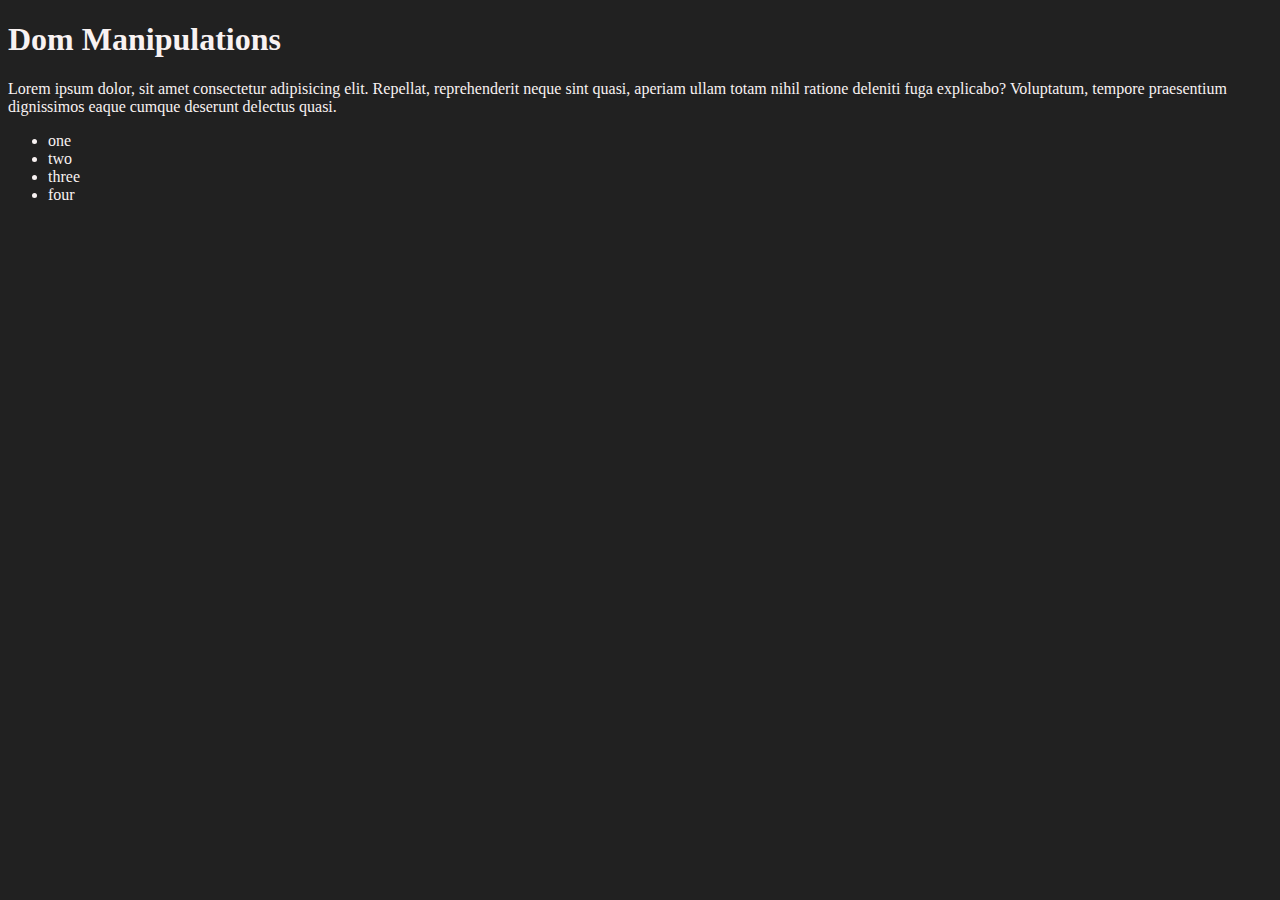
<file: dom/index.html>
<!DOCTYPE html>
<html lang="en">
<head>
    <meta charset="UTF-8">
    <style>
        .bg-color{
            background: #212121;
        }
        .paragraph,.list{
            color: #f8f2f2;
        }
        #id1{
            color: #f8f2f2;
        }
    </style>

    <title>Dom model</title>
</head>
<body class="bg-color">
    <h1 id="id1" class="heading" >Dom Manipulations</h1>
    <div class="paragraph" id="par">
    <p>Lorem ipsum dolor, sit amet consectetur adipisicing elit. Repellat, reprehenderit neque sint quasi, 
        aperiam ullam totam nihil ratione deleniti fuga explicabo? Voluptatum, 
        tempore praesentium dignissimos eaque cumque deserunt delectus quasi.</p>
    </div>
    <div class="list">
        <ul>
            <li>one</li>
            <li>two</li>
            <li>three</li>
            <li>four</li>
        </ul>
    </div>
</body>
</html>
</file>
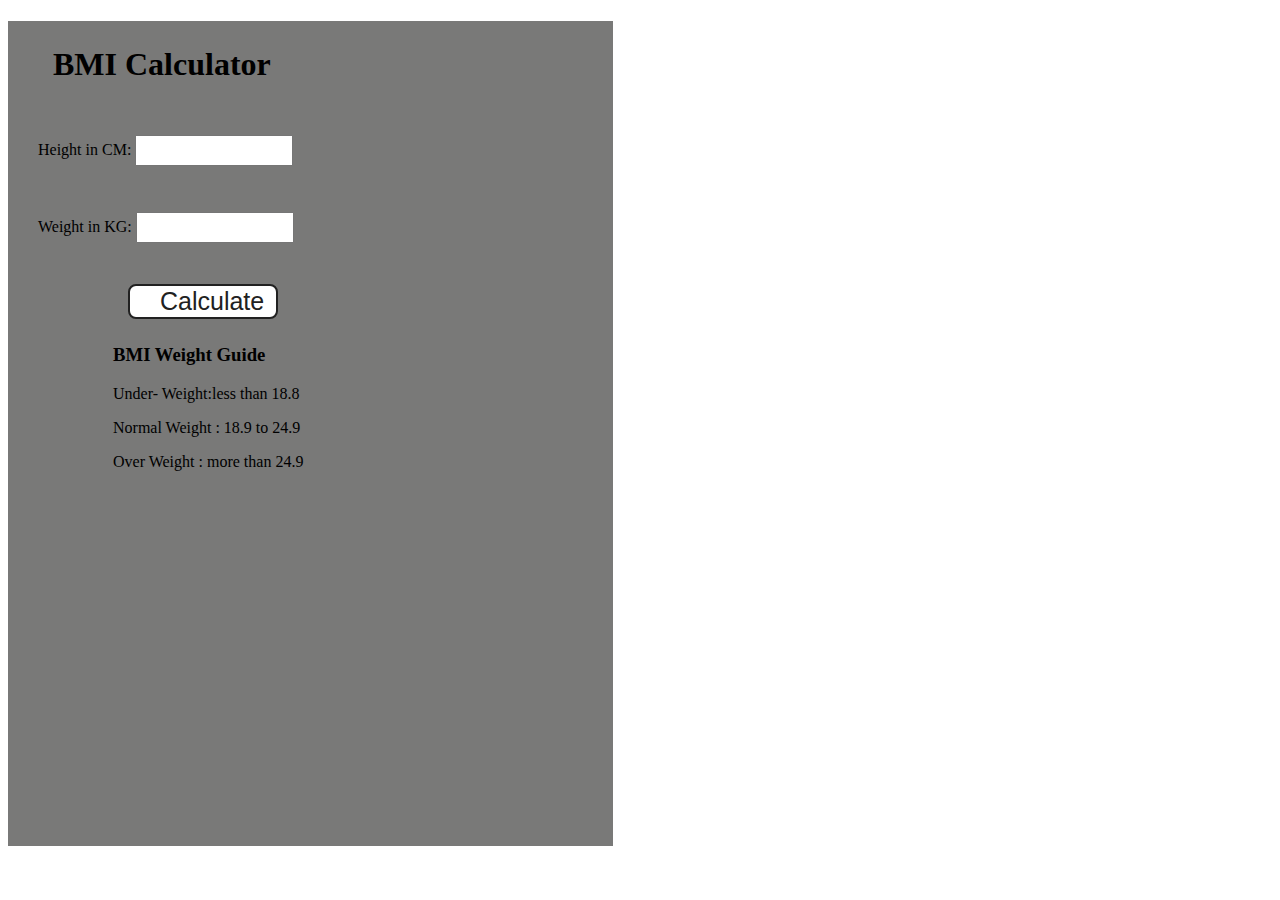
<file: projects/bmi calculator/index.html>
<!DOCTYPE html>
<html lang="en">

<head>
    <meta charset="UTF-8">
    <meta name="viewport" content="width=device-width, initial-scale=1.0">
    <title>Document</title>
    <link rel="stylesheet" href="style.css">
</head>

<body>
    <div class="container">
        <h1> BMI Calculator</h1>
        <form>
            <p><label>Height in CM: </label><input type="text" id="height" /></p>
            <p><label>Weight in KG: </label><input type="text" id="weight" /></p>
            <button> Calculate</button>
        </form>
        <div id="results" style="color:#241e24"></div>
        <div id="weight-guide">
            <h3> BMI Weight Guide</h3>
            <p> Under- Weight:less than 18.8</p>
            <p> Normal Weight : 18.9 to 24.9</p>
            <p> Over Weight : more than 24.9</p>
        </div>
    </div>
</body>
<script src="jss.js"></script>

</html>
</file>
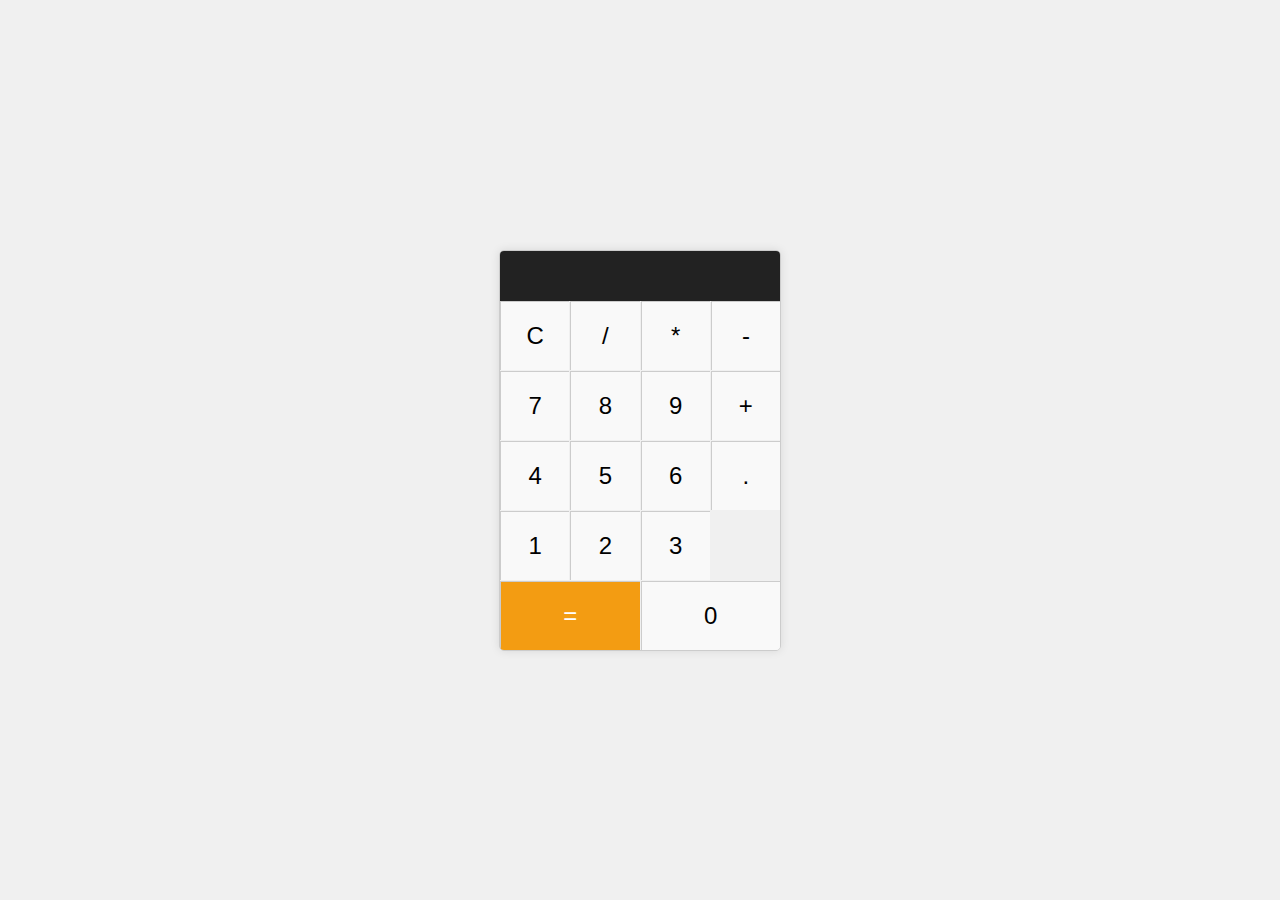
<file: projects/calculator/index.html>
<!DOCTYPE html>
<html lang="en">
<head>
    <meta charset="UTF-8">
    <meta name="viewport" content="width=device-width, initial-scale=1.0">
    <title>Calculator</title>
    <link rel="stylesheet" href="style.css">
</head>
<body>
    <div class="calculator">
        <div class="display" id="display"></div>
        <div class="buttons">
            <button class="btn" onclick="clearDisplay()">C</button>
            <button class="btn" onclick="appendToDisplay('/')">/</button>
            <button class="btn" onclick="appendToDisplay('*')">*</button>
            <button class="btn" onclick="appendToDisplay('-')">-</button>
            <button class="btn" onclick="appendToDisplay('7')">7</button>
            <button class="btn" onclick="appendToDisplay('8')">8</button>
            <button class="btn" onclick="appendToDisplay('9')">9</button>
            <button class="btn" onclick="appendToDisplay('+')">+</button>
            <button class="btn" onclick="appendToDisplay('4')">4</button>
            <button class="btn" onclick="appendToDisplay('5')">5</button>
            <button class="btn" onclick="appendToDisplay('6')">6</button>
            <button class="btn" onclick="appendToDisplay('.')">.</button>
            <button class="btn" onclick="appendToDisplay('1')">1</button>
            <button class="btn" onclick="appendToDisplay('2')">2</button>
            <button class="btn" onclick="appendToDisplay('3')">3</button>
            <button class="btn equal" onclick="calculate()">=</button>
            <button class="btn" onclick="appendToDisplay('0')" id="zero">0</button>
        </div>
    </div>
    <script src="script.js">
        const display=document.querySelector(".display");
        function appendToDisplay(n){
            Console.log(n)
    display.innerHtml=n
}
    </script>
</body>
</html>
</file>
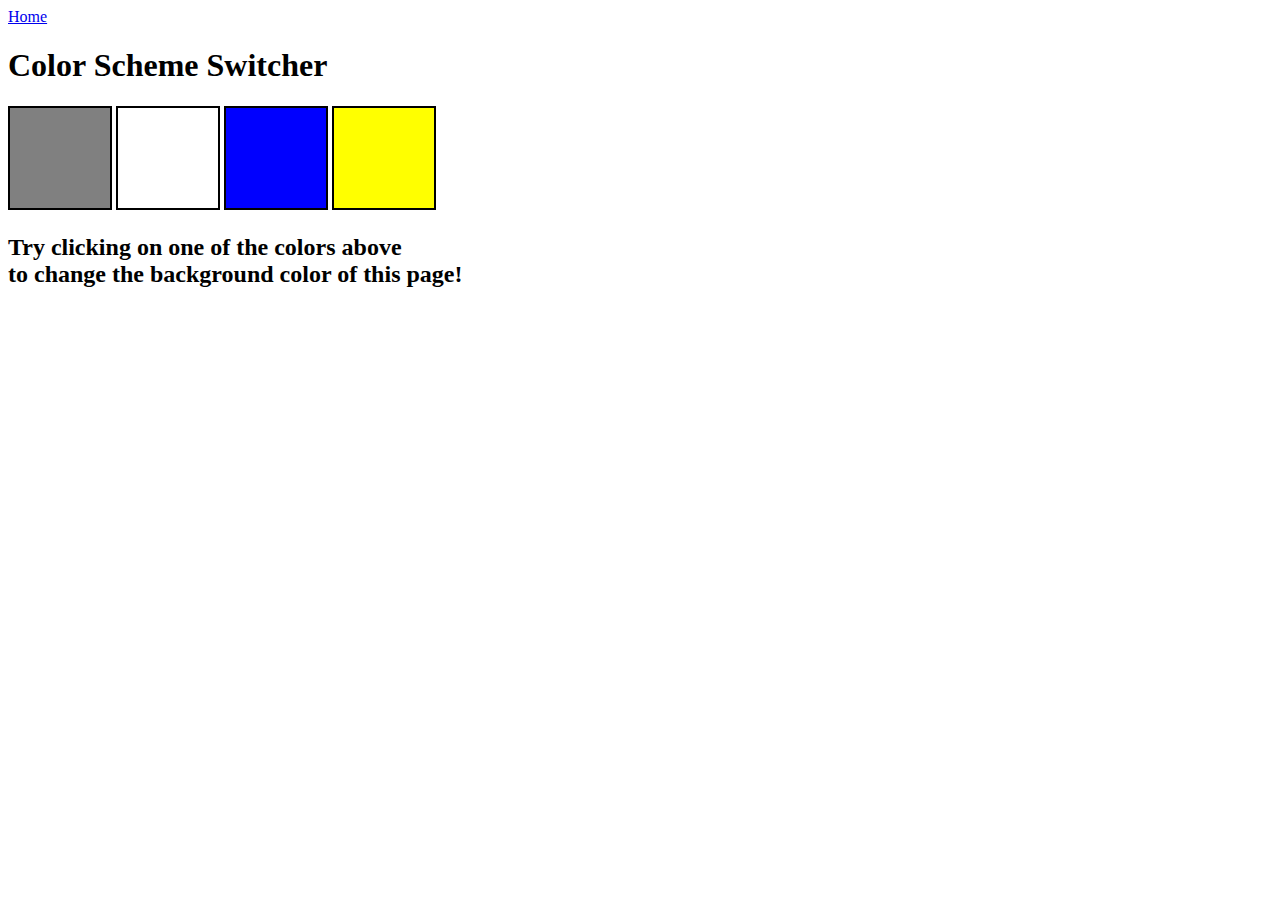
<file: projects/color-changer/index.html>
<!DOCTYPE html>
<html lang="en">
  <head>
    <meta charset="UTF-8" />
    <meta name="viewport" content="width=device-width, initial-scale=1.0" />
    <meta http-equiv="X-UA-Compatible" content="ie=edge" />
    <link rel="stylesheet" href="style.css" />
    <!-- <link rel="stylesheet" href="../styles.css" /> -->
    <title>JavaScript Background Color Switcher</title>
  </head>
  <body>
    <nav>
      <a href="/" aria-current="page">Home</a>
      
    </nav>
    
      <h1>Color Scheme Switcher</h1>
      <span class="button" id="grey"></span>
      <span class="button" id="white"></span>
      <span class="button" id="blue"></span>
      <span class="button" id="yellow"></span>
      <h2>
        Try clicking on one of the colors above
        <span>to change the background color of this page!</span>
      </h2>
    </div>
    <script src="jss.js"></script>
  </body>
</html>
</file>
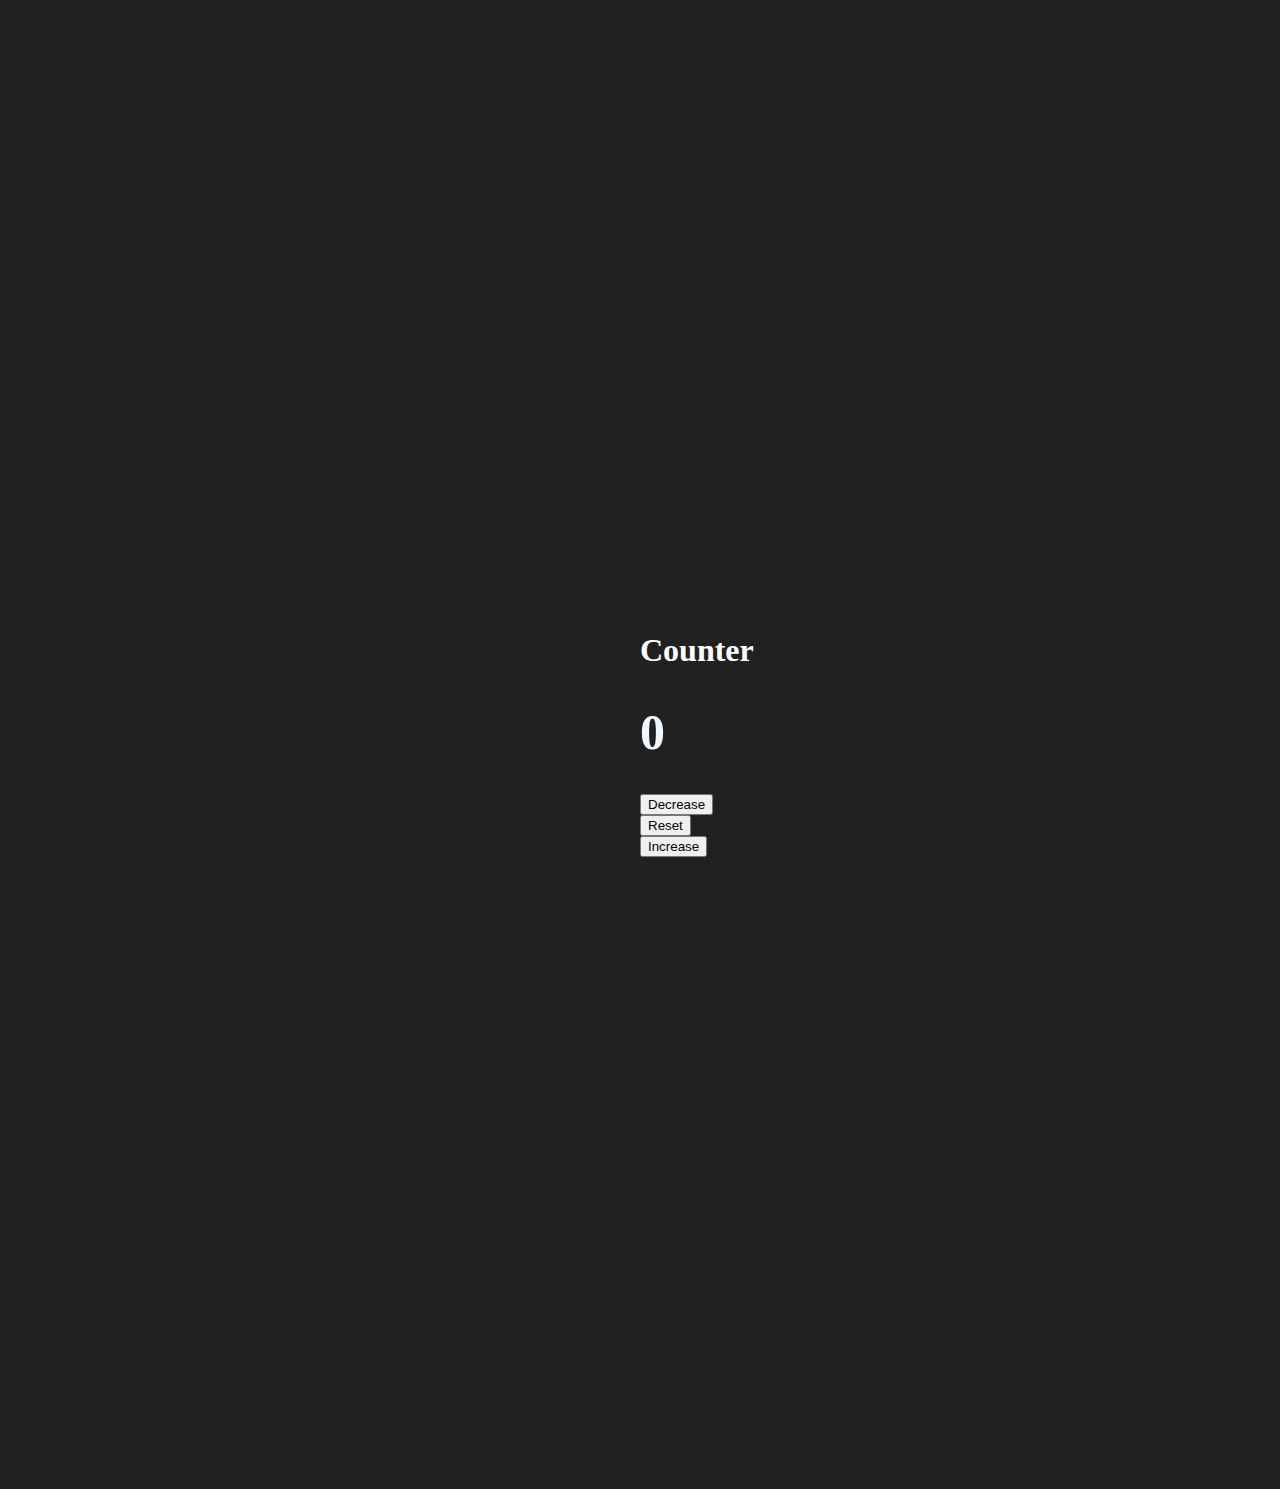
<file: projects/counter/index.html>
<!DOCTYPE html>
<html lang="en">
<head>
    <meta charset="UTF-8">
    <meta name="viewport" content="width=device-width, initial-scale=1.0">
    <title>Document</title>
    <style>
        body{
             background-color: #212121;
        }
        div{
            margin: 50%;
        }
    </style>
</head>
<body>
    <div>
        <h1 style="color:white;">
            Counter
        </h1>
        <h1 id="number" style="color: aliceblue;font-size: 50px;">0</h1>
        <span>
            <button id="dec">Decrease</button>
            <button id="reset">Reset</button>
            <button id ="Inc">Increase</button>
        </span>
    </div>
</body>
<script src="jss.js"></script>
</html>
</file>
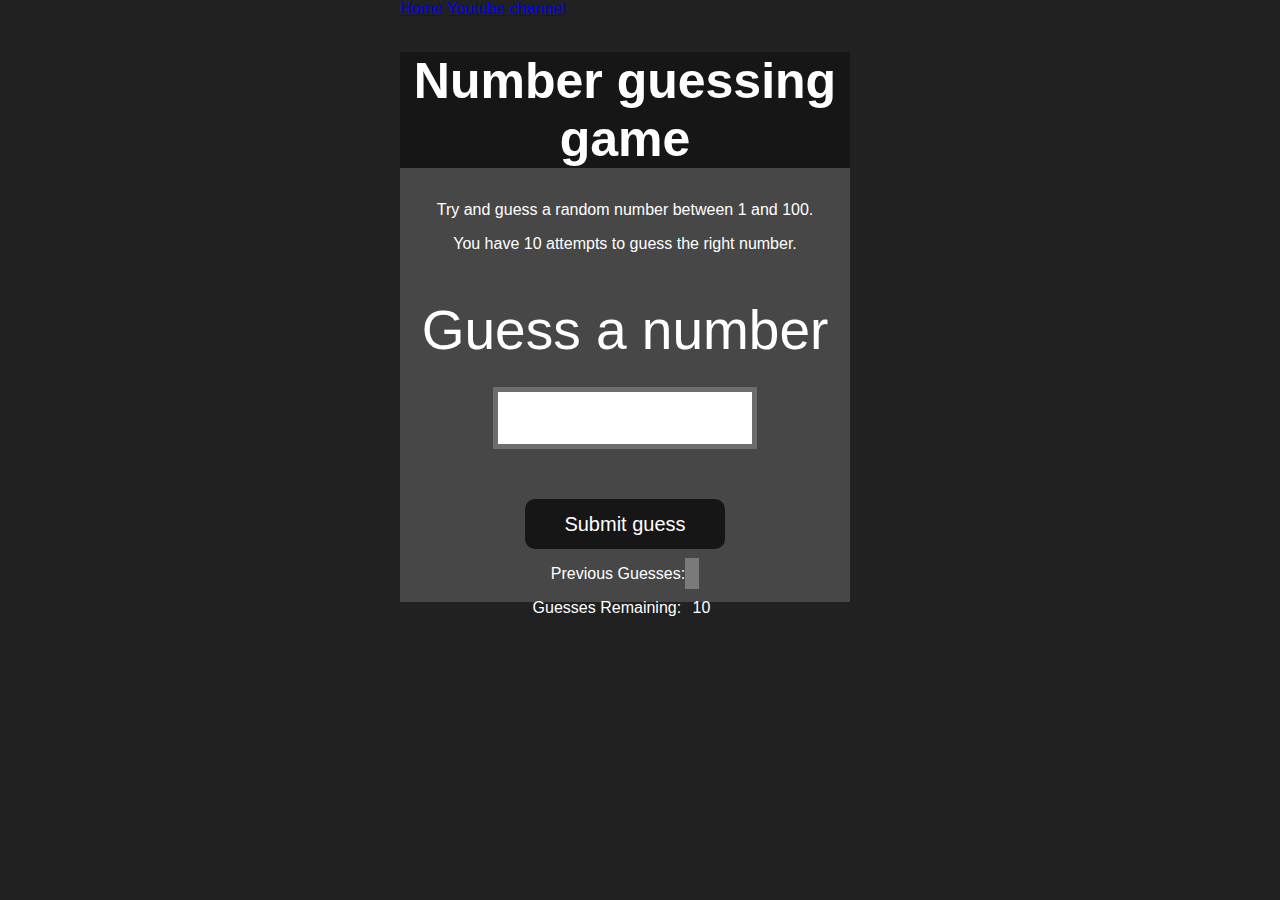
<file: projects/guess number/index.html>
<!DOCTYPE html>
<html lang="en">
<head>
    <meta charset="UTF-8">
    <meta name="viewport" content="width=device-width, initial-scale=1.0">
    <meta http-equiv="X-UA-Compatible" content="ie=edge">
    <title>Number Guessing Game</title>
    <link rel="stylesheet" href="style.css">
    <!-- <link rel="stylesheet" href="../styles.css"> -->
</head>
<body style="background-color:#212121; color:#fff;">
  <nav>
    <a href="/" aria-current="page">Home</a>
    <a target="_blank" href="https://www.youtube.com/@chaiaurcode"
      >Youtube channel</a
    >
  </nav>
    
    <div id="wrapper">
      <h1>Number guessing game</h1>
    <p>Try and guess a random number between 1 and 100.</p>
    <p>You have 10 attempts to guess the right number.</p>
    </br>
        <form class="form">
            <label2 for="guessField" id="guess">Guess a number</label>
            <input type="text" id="guessField" class="guessField">
            <input type="submit" id="subt" value="Submit guess" class="guessSubmit">
            <!-- <input type="submit" id="newGame" value="Start New Game"> -->
        </form>

        <div class="resultParas">
            <p >Previous Guesses: <span class="guesses"></span></p>
            <p >Guesses Remaining: <span class="lastResult">10</span></p>
            <p class="lowOrHi"></p>
        </div>
    </div>
    <script src="jss.js"></script>
</body>
</html>
</file>
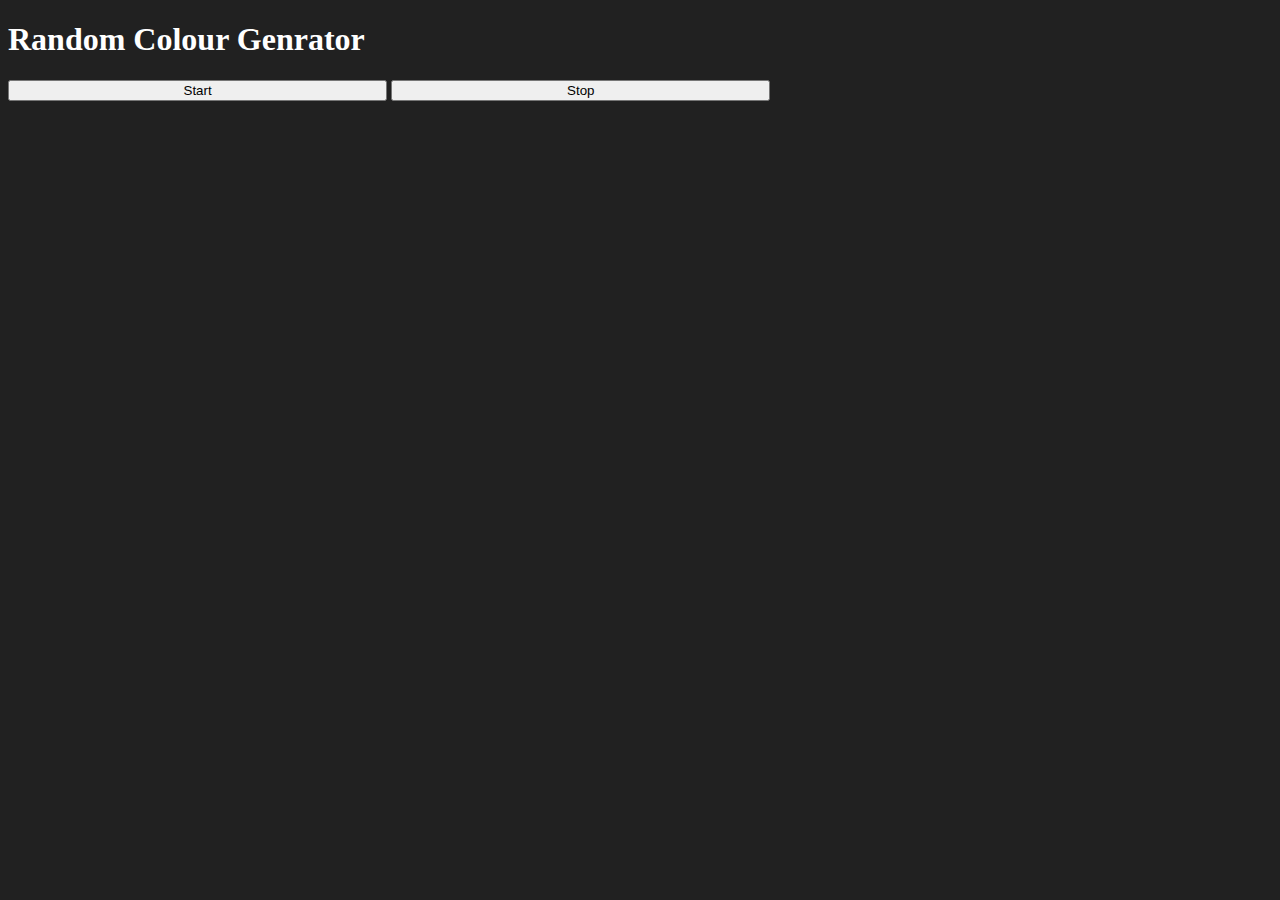
<file: projects/Random Colour/index.html>
<!DOCTYPE html>
<html lang="en">
<head>
    <meta charset="UTF-8">
    <meta name="viewport" content="width=device-width, initial-scale=1.0">
    <title>Document</title>
    <style>
        body{
            background-color: #212121;
        }
        h1{
            align-items: center;

        }
        #start,#stop{
            
            margin-left: auto;
            margin-right: auto;
            width: 30%;
        }

    </style>
</head>
<body >
    <h1 id="heading" >Random Colour Genrator</h1>
    <button id="start" >Start</button>
    <button id="stop">Stop</button>
</body>
<script src="jss.js"></script>
</html>
</file>
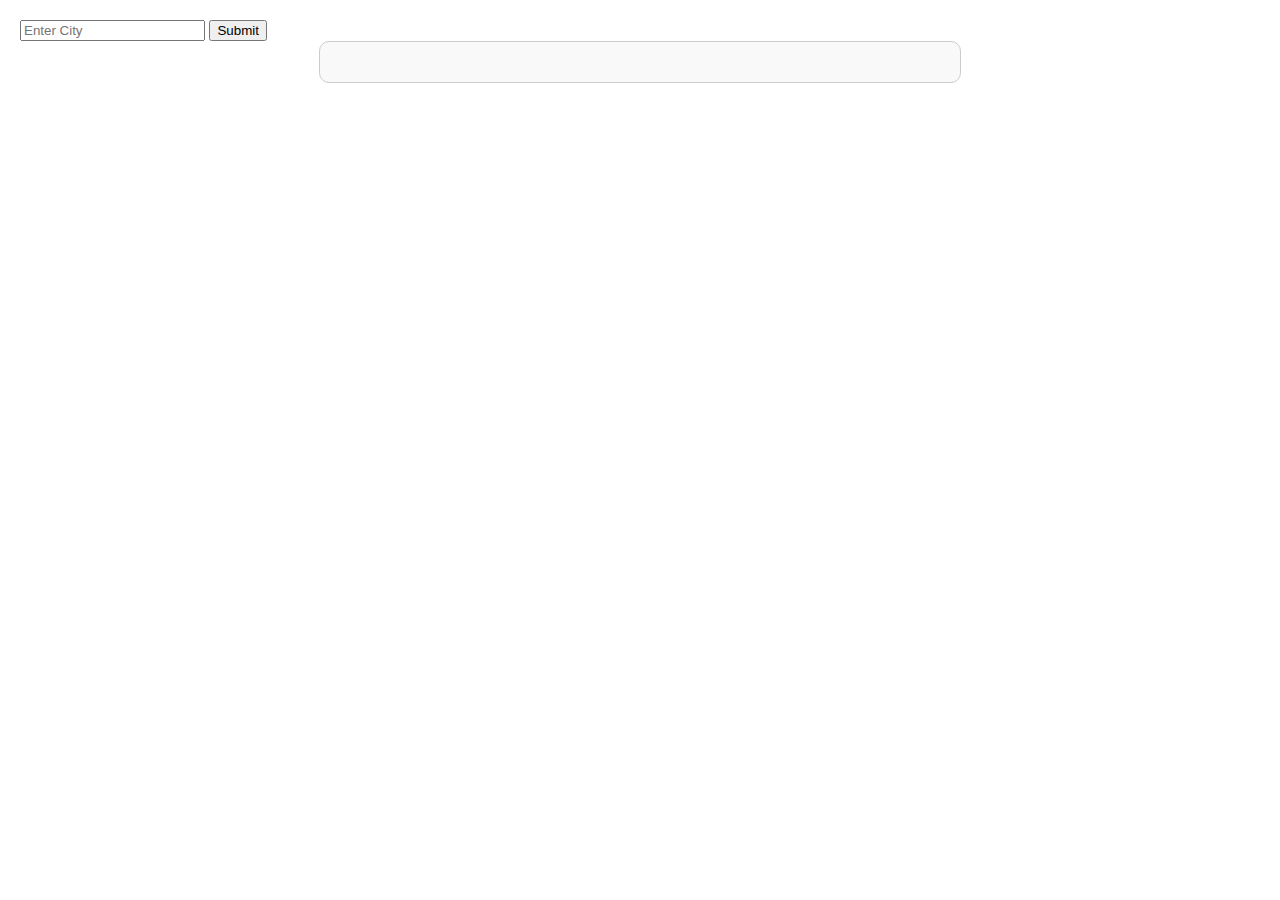
<file: projects/Weather/index.html>
<!DOCTYPE html>
<html lang="en">
<head>
    <meta charset="UTF-8">
    <meta name="viewport" content="width=device-width, initial-scale=1.0">
    <title>Weather Data</title>
    <style>
        body {
    font-family: Arial, sans-serif;
    margin: 20px;
}

.weather-container {
    max-width: 600px;
    margin: auto;
    padding: 20px;
    border: 1px solid #ccc;
    border-radius: 10px;
    background-color: #f9f9f9;
}

h1, h2 {
    text-align: center;
}

p {
    font-size: 1.1em;
    margin: 10px 0;
}

img {
    display: block;
    margin: 10px auto;
}

    </style>
</head>
<body>
    <div>
        <input id="Input" placeholder="Enter City ">
        <button id="btn">Submit</button>
    </div>
    <div class="weather-container">
    </div>
    <script src="Jss.js"></script>
</body>
</html>
</file>
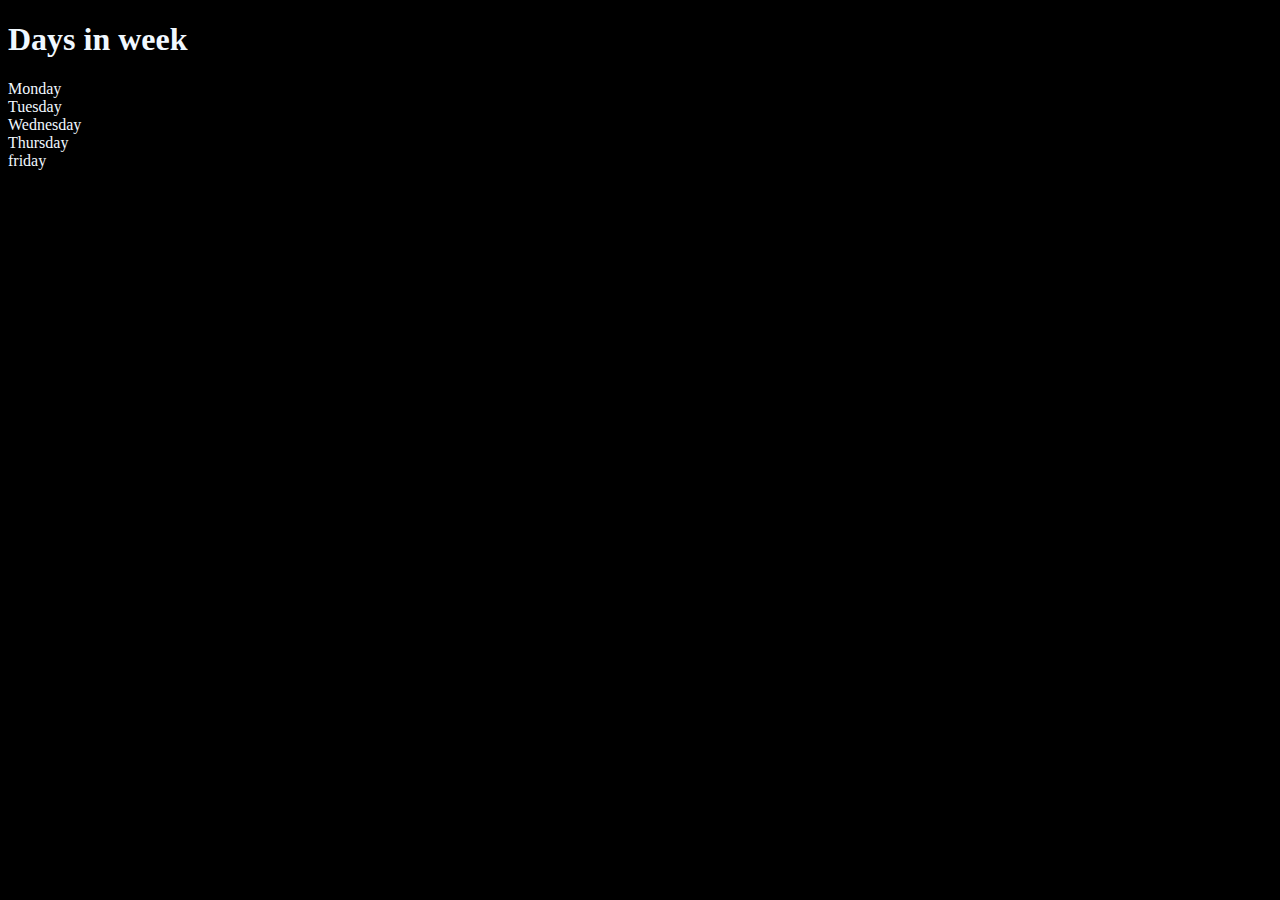
<file: dom/parent-children.html>
<!DOCTYPE html>
<html lang="en">

<head>
    <meta charset="UTF-8">
    <meta name="viewport" content="width=device-width, initial-scale=1.0">
    <style>
        .body {
            background-color: black;
            color: aliceblue;
        }
    </style>
    <title>Document</title>
</head>

<body class="body">
    <h1 class="heading">Days in week</h1>
    <div class="parent">
    <div class="days">Monday</div>
    <div class="days">Tuesday</div>
    <div class="days">Wednesday</div>
    <div class="days">Thursday</div>
    <div class="days">friday</div>
    </div>
</body>
<script>
    const parent = document.querySelector(".parent");
    // console.log(parent);
    // console.log(parent.children);
    // console.log(parent.children[1].innerText);
    for (let i = 0; i < parent.children.length; i++) {
        const element = parent.children[i];
        console.log(element.innerText);
        
    }
</script>

</html>
</file>
<file: projects/bmi calculator/style.css>
.container {
  width: 575px;
  height: 825px;

  background-color: #797978;
  padding-left: 30px;
}
#height,
#weight {
  width: 150px;
  height: 25px;
  margin-top: 30px;
}

#weight-guide {
  margin-left: 75px;
  margin-top: 25px;
}

#results {
  font-size: 35px;
  margin-left: 90px;
  margin-top: 20px;
  color: rgb(241, 241, 241);
}

button {
  width: 150px;
  height: 35px;
  margin-left: 90px;
  margin-top: 25px;
  background-color: #fff;
  padding: 1px 30px;
  border-radius: 8px;
  color: #212121;
  text-decoration: none;
  border: 2px solid #212121;

  font-size: 25px;
}

h1 {
  padding-left: 15px;
  padding-top: 25px;
  
}
</file>
<file: projects/calculator/style.css>
body {
    display: flex;
    justify-content: center;
    align-items: center;
    height: 100vh;
    background-color: #f0f0f0;
    margin: 0;
}

.calculator {
    border: 1px solid #ccc;
    border-radius: 5px;
    box-shadow: 0 0 10px rgba(0, 0, 0, 0.1);
    overflow: hidden;
    width: 280px;
}

.display {
    background-color: #222;
    color: #fff;
    font-size: 2em;
    padding: 0.5em;
    text-align: right;
    height: 50px;
    line-height: 50px;
    box-sizing: border-box;
}

.buttons {
    display: grid;
    grid-template-columns: repeat(4, 1fr);
    gap: 1px;
}

.btn {
    background-color: #f9f9f9;
    border: none;
    border-top: 1px solid #ccc;
    border-left: 1px solid #ccc;
    padding: 20px;
    font-size: 1.5em;
    cursor: pointer;
    transition: background-color 0.3s;
}

.btn:hover {
    background-color: #e0e0e0;
}

.btn:active {
    background-color: #d0d0d0;
}

.equal {
    grid-column: span 2;
    background-color: #f39c12;
    color: #fff;
}

.equal:hover {
    background-color: #e67e22;
}

#zero {
    grid-column: span 2;
}
</file>
<file: projects/color-changer/style.css>
html {
  margin: 0;
}

span {
  display: block;
}
.canvas {
  margin: 100px auto 100px;
  width: 80%;
  text-align: center;
}

.button {
  width: 100px;
  height: 100px;
  border: solid black 2px;
  display: inline-block;
}

#grey {
  background: grey;
}

#white {
  background: white;
}
#blue {
  background: blue;
}
#yellow {
  background: yellow;
}
</file>
<file: projects/guess number/style.css>
html {
    font-family: sans-serif;
  }
  
  body {
    width: 300px;
    max-width: 750px;
    min-width: 480px;
    margin: 0 auto;
    background-color: #212121;
  }
  
  .lastResult {
    color: white;
    padding: 7px;
  }
  
  .guesses {
    color: white;
    padding: 7px;
  }
  #newGame{
    background-color: azure;
    color: #141414;
    width: 250px;
    height: 50px;
    border-radius: 25px;
    font-size: 30px;
    border-style: none;
    margin-top: 30px;
    margin-left: 100px;
  }
  button {
    background-color: #141414;
    color: #fff;
    width: 250px;
    height: 50px;
    border-radius: 25px;
    font-size: 30px;
    border-style: none;
    margin-top: 30px;
    /* margin-left: 50px; */
  }
  
  #subt {
    background-color: #161616;
    color: #ffffff;
    width: 200px;
    height: 50px;
    border-radius: 10px;
    font-size: 20px;
    border-style: none;
    margin-top: 50px;
    /* margin-left: 75px; */
  }
  
  #guessField {
    color: #000;
    width: 250px;
    height: 50px;
    font-size: 30px;
    border-style: none;
    margin-top: 25px;
  
    /* margin-left: 50px; */
    border: 5px solid #6c6d6d;
    text-align: center;
  }
  
  #guess {
    font-size: 55px;
    /* margin-left: 90px; */
    margin-top: 120px;
    color: #fff;
  }
  
  .guesses {
    background-color: #7a7a7a;
  }
  
  #wrapper {
    box-sizing: border-box;
    text-align: center;
    width: 450px;
    height: 550px;
    background-color: #474747;
    color: #fff;
    font-size: 25px;
  }
  
  h1 {
    background-color: #161616;
  
    color: #fff;
    text-align: center;
  }
  
  p {
    font-size: 16px;
    text-align: center;
  }
</file>
